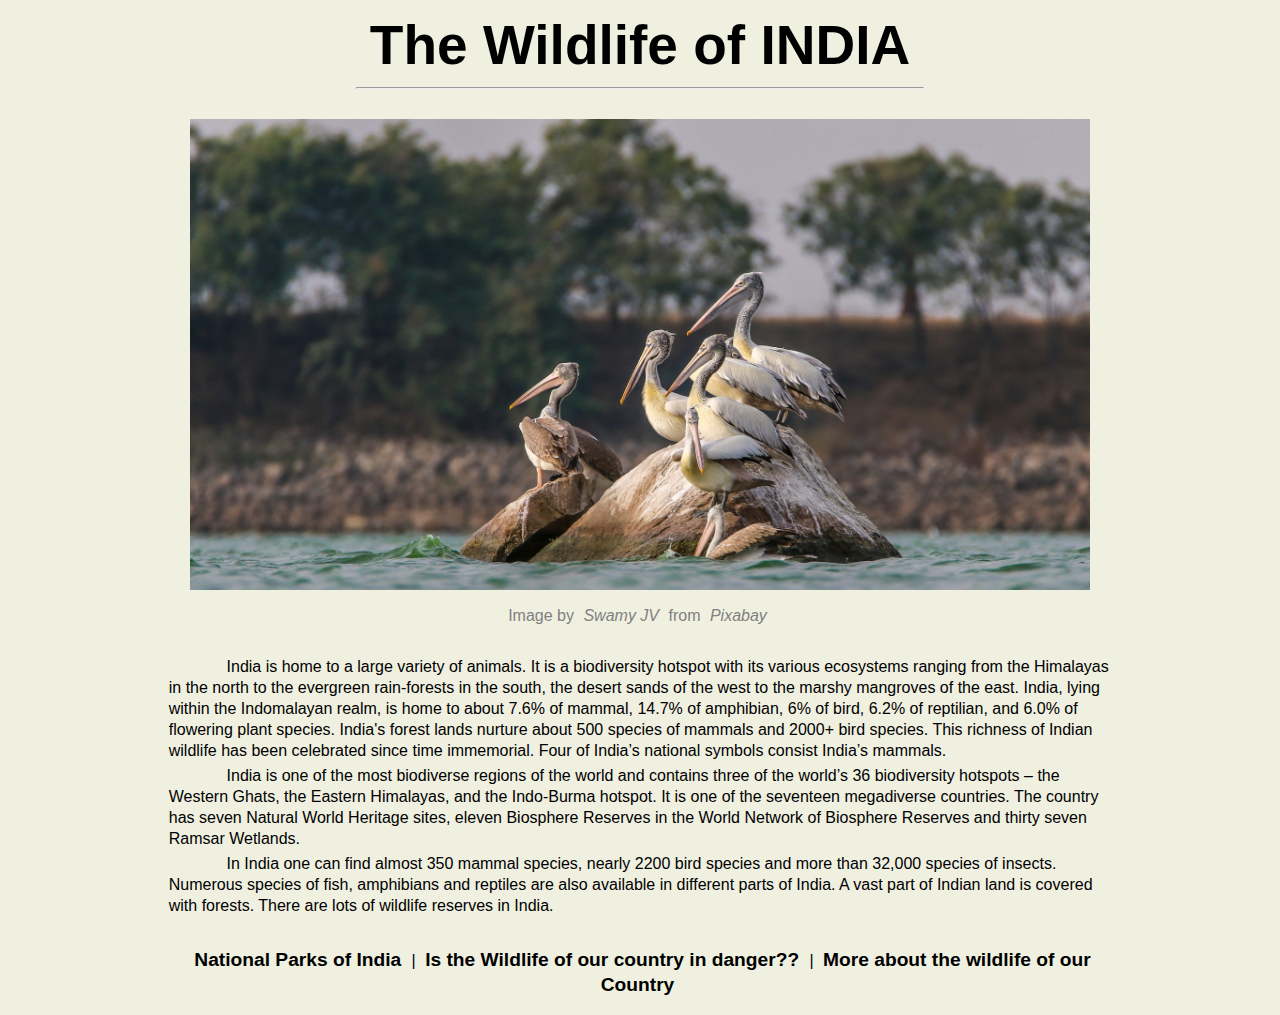
<file: index.html>
<!DOCTYPE html>
<html lang="en">
  <head>
    <meta charset="UTF-8" />
    <meta name="viewport" content="width=device-width, initial-scale=1.0" />
    <title>The Wildlife of INDIA</title>
    <link
      href="https://fonts.googleapis.com/css2?family=Be+Vietnam:wght@300&display=swap"
      rel="stylesheet"
    />
    <link rel="stylesheet" href="css/util.css" />
    <link rel="stylesheet" href="css/style.css" />
  </head>
  <body bgcolor="#f0f0e1">
    <center>
      <h1 style="font-size: 55px">The Wildlife of INDIA</h1>
      <hr width="60%" />
    </center>
    <center>
      <br />
      <img
        src="./img/bird-image.jpg"
        alt="images showing birds"
        width="900px"
        height="auto"
      />

      <p style="color: gray">
        Image by
        <a
          href="https://pixabay.com/users/babusyams-2094039/?utm_source=link-attribution&amp;utm_medium=referral&amp;utm_campaign=image&amp;utm_content=4974501"
        >
          Swamy JV
        </a>
        from
        <a
          href="https://pixabay.com/?utm_source=link-attribution&amp;utm_medium=referral&amp;utm_campaign=image&amp;utm_content=4974501"
        >
          Pixabay
        </a>
      </p>
    </center>
    <br />
    <p>
      &nbsp;&nbsp;&nbsp;&nbsp;&nbsp;&nbsp;&nbsp;&nbsp;&nbsp;&nbsp;&nbsp;&nbsp;
      India is home to a large variety of animals. It is a biodiversity hotspot
      with its various ecosystems ranging from the Himalayas in the north to the
      evergreen rain-forests in the south, the desert sands of the west to the
      marshy mangroves of the east. India, lying within the Indomalayan realm,
      is home to about 7.6% of mammal, 14.7% of amphibian, 6% of bird, 6.2% of
      reptilian, and 6.0% of flowering plant species. India's forest lands
      nurture about 500 species of mammals and 2000+ bird species. This richness
      of Indian wildlife has been celebrated since time immemorial. Four of
      India’s national symbols consist India’s mammals.
    </p>
    <p>
      &nbsp;&nbsp;&nbsp;&nbsp;&nbsp;&nbsp;&nbsp;&nbsp;&nbsp;&nbsp;&nbsp;&nbsp;
      India is one of the most biodiverse regions of the world and contains
      three of the world’s 36 biodiversity hotspots – the Western Ghats, the
      Eastern Himalayas, and the Indo-Burma hotspot. It is one of the seventeen
      megadiverse countries. The country has seven Natural World Heritage sites,
      eleven Biosphere Reserves in the World Network of Biosphere Reserves and
      thirty seven Ramsar Wetlands.
    </p>
    <p>
      &nbsp;&nbsp;&nbsp;&nbsp;&nbsp;&nbsp;&nbsp;&nbsp;&nbsp;&nbsp;&nbsp;&nbsp;
      In India one can find almost 350 mammal species, nearly 2200 bird species
      and more than 32,000 species of insects. Numerous species of fish,
      amphibians and reptiles are also available in different parts of India. A
      vast part of Indian land is covered with forests. There are lots of
      wildlife reserves in India.
    </p>
    <br />

    <center>
      <a href="./National Parks of India.html" class="link">
        National Parks of India
      </a>
      |
      <a href="./wildlifeDanger.html" class="link">
        Is the Wildlife of our country in danger?? </a
      >|
      <a href="./wildlife.html" class="link">
        More about the wildlife of our Country
      </a>
    </center>
  </body>
</html>
</file>
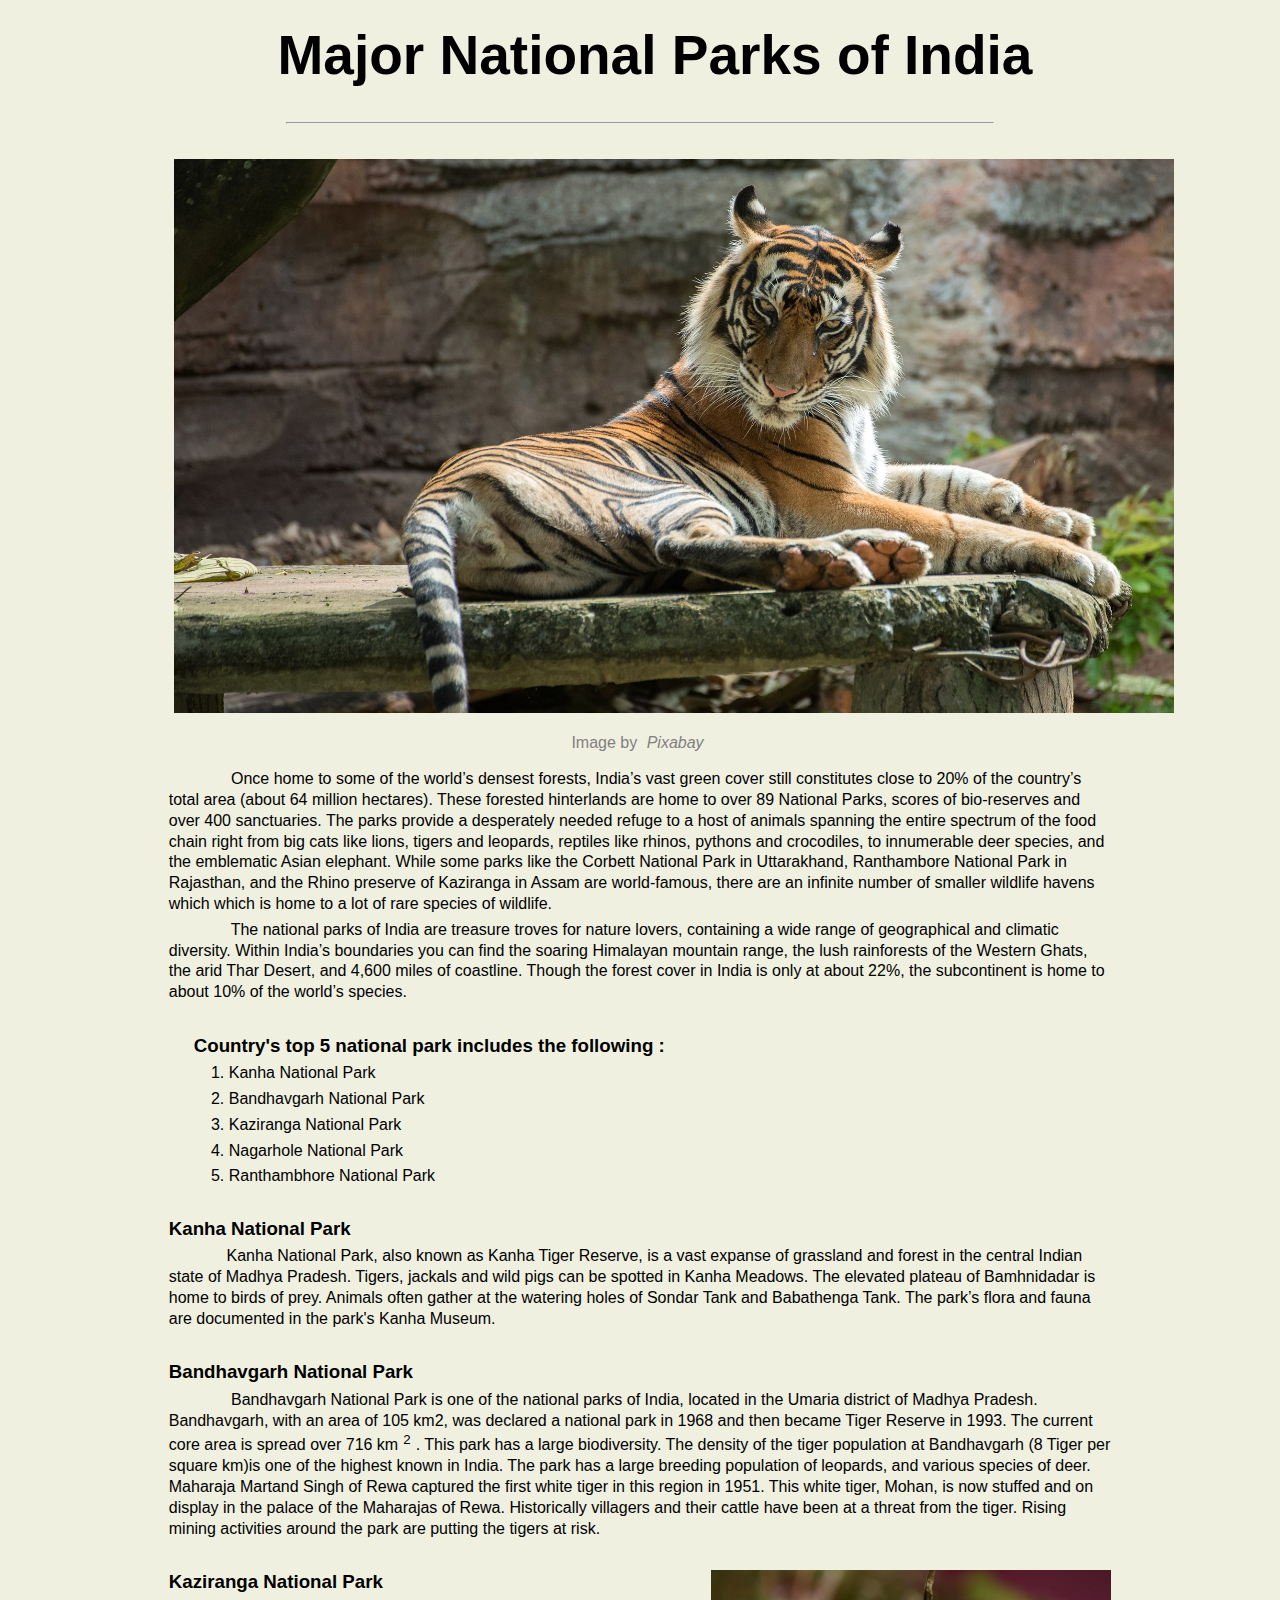
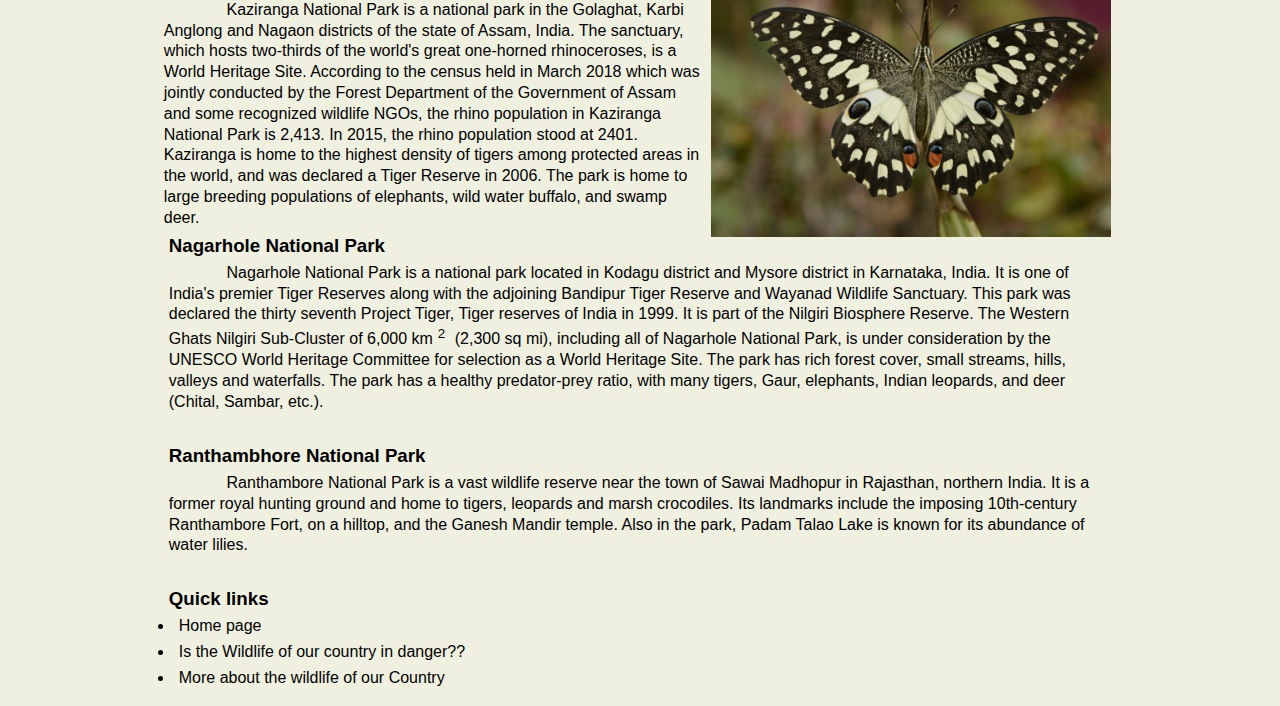
<file: National Parks of India.html>
<!DOCTYPE html>
<html lang="en">
  <head>
    <meta charset="UTF-8" />
    <meta name="viewport" content="width=device-width, initial-scale=1.0" />
    <title>National Park of India.</title>
    <link
      href="https://fonts.googleapis.com/css2?family=Be+Vietnam:wght@300&display=swap"
      rel="stylesheet"
    />
    <link rel="stylesheet" href="css/util.css" />
    <link rel="stylesheet" href="css/stylesheet3.css" />
  </head>
  <body bgcolor="f0f0e1">
    <center>
      <h1 style="margin: 15px 0 30px 30px; font-size: 55px">
        Major National Parks of India
      </h1>
      <hr width="75%" />
    </center>
    <center>
      <img
        src="img/tiger.jpg"
        alt="Tiger"
        width="1000px"
        height="auto"
        style="margin-bottom: 10px"
      />
      <p style="color: gray; margin-bottom: 15px">
        Image by <i style="color: gray"> Pixabay</i>
      </p>
    </center>

    <p>
      &nbsp; &nbsp; &nbsp; &nbsp; &nbsp; &nbsp; &nbsp; Once home to some of the
      world’s densest forests, India’s vast green cover still constitutes close
      to 20% of the country’s total area (about 64 million hectares). These
      forested hinterlands are home to over 89 National Parks, scores of
      bio-reserves and over 400 sanctuaries. The parks provide a desperately
      needed refuge to a host of animals spanning the entire spectrum of the
      food chain right from big cats like lions, tigers and leopards, reptiles
      like rhinos, pythons and crocodiles, to innumerable deer species, and the
      emblematic Asian elephant. While some parks like the Corbett National Park
      in Uttarakhand, Ranthambore National Park in Rajasthan, and the Rhino
      preserve of Kaziranga in Assam are world-famous, there are an infinite
      number of smaller wildlife havens which which is home to a lot of rare
      species of wildlife.
    </p>

    <p>
      &nbsp; &nbsp; &nbsp; &nbsp; &nbsp; &nbsp; &nbsp; The national parks of
      India are treasure troves for nature lovers, containing a wide range of
      geographical and climatic diversity. Within India’s boundaries you can
      find the soaring Himalayan mountain range, the lush rainforests of the
      Western Ghats, the arid Thar Desert, and 4,600 miles of coastline. Though
      the forest cover in India is only at about 22%, the subcontinent is home
      to about 10% of the world’s species.
    </p>
    <br />
    <h3 style="margin-left: 30px">
      Country's top 5 national park includes the following :
    </h3>
    <ol style="margin-left: 60px; margin-bottom: 30px">
      <li>Kanha National Park</li>
      <li>Bandhavgarh National Park</li>
      <li>Kaziranga National Park</li>
      <li>Nagarhole National Park</li>
      <li>Ranthambhore National Park</li>
    </ol>
    <h3>Kanha National Park</h3>
    <p>
      &nbsp; &nbsp; &nbsp; &nbsp; &nbsp; &nbsp; &nbsp;Kanha National Park, also
      known as Kanha Tiger Reserve, is a vast expanse of grassland and forest in
      the central Indian state of Madhya Pradesh. Tigers, jackals and wild pigs
      can be spotted in Kanha Meadows. The elevated plateau of Bamhnidadar is
      home to birds of prey. Animals often gather at the watering holes of
      Sondar Tank and Babathenga Tank. The park’s flora and fauna are documented
      in the park's Kanha Museum.
    </p>
    <br />
    <h3>Bandhavgarh National Park</h3>
    <p>
      &nbsp; &nbsp; &nbsp; &nbsp; &nbsp; &nbsp; &nbsp; Bandhavgarh National Park
      is one of the national parks of India, located in the Umaria district of
      Madhya Pradesh. Bandhavgarh, with an area of 105 km2, was declared a
      national park in 1968 and then became Tiger Reserve in 1993. The current
      core area is spread over 716 km<sup>2</sup>. This park has a large
      biodiversity. The density of the tiger population at Bandhavgarh (8 Tiger
      per square km)is one of the highest known in India. The park has a large
      breeding population of leopards, and various species of deer. Maharaja
      Martand Singh of Rewa captured the first white tiger in this region in
      1951. This white tiger, Mohan, is now stuffed and on display in the palace
      of the Maharajas of Rewa. Historically villagers and their cattle have
      been at a threat from the tiger. Rising mining activities around the park
      are putting the tigers at risk.
    </p>
    <br />
    <img
      src="./img/butterfly.jpg"
      alt="butterfly"
      width="400px"
      align="right"
    />
    <h3>Kaziranga National Park</h3>
    <p style="padding-right: 20px; display: inline; text-align: justify">
      &nbsp; &nbsp; &nbsp; &nbsp; &nbsp; &nbsp; &nbsp;Kaziranga National Park is
      a national park in the Golaghat, Karbi Anglong and Nagaon districts of the
      state of Assam, India. The sanctuary, which hosts two-thirds of the
      world's great one-horned rhinoceroses, is a World Heritage Site. According
      to the census held in March 2018 which was jointly conducted by the Forest
      Department of the Government of Assam and some recognized wildlife NGOs,
      the rhino population in Kaziranga National Park is 2,413. In 2015, the
      rhino population stood at 2401. Kaziranga is home to the highest density
      of tigers among protected areas in the world, and was declared a Tiger
      Reserve in 2006. The park is home to large breeding populations of
      elephants, wild water buffalo, and swamp deer.
    </p>
    <br />
    <h3>Nagarhole National Park</h3>
    <p>
      &nbsp; &nbsp; &nbsp; &nbsp; &nbsp; &nbsp; &nbsp;Nagarhole National Park is
      a national park located in Kodagu district and Mysore district in
      Karnataka, India. It is one of India's premier Tiger Reserves along with
      the adjoining Bandipur Tiger Reserve and Wayanad Wildlife Sanctuary. This
      park was declared the thirty seventh Project Tiger, Tiger reserves of
      India in 1999. It is part of the Nilgiri Biosphere Reserve. The Western
      Ghats Nilgiri Sub-Cluster of 6,000 km<sup>2</sup> (2,300 sq mi), including
      all of Nagarhole National Park, is under consideration by the UNESCO World
      Heritage Committee for selection as a World Heritage Site. The park has
      rich forest cover, small streams, hills, valleys and waterfalls. The park
      has a healthy predator-prey ratio, with many tigers, Gaur, elephants,
      Indian leopards, and deer (Chital, Sambar, etc.).
    </p>
    <br />
    <h3>Ranthambhore National Park</h3>
    <p>
      &nbsp; &nbsp; &nbsp; &nbsp; &nbsp; &nbsp; &nbsp;Ranthambore National Park
      is a vast wildlife reserve near the town of Sawai Madhopur in Rajasthan,
      northern India. It is a former royal hunting ground and home to tigers,
      leopards and marsh crocodiles. Its landmarks include the imposing
      10th-century Ranthambore Fort, on a hilltop, and the Ganesh Mandir temple.
      Also in the park, Padam Talao Lake is known for its abundance of water
      lilies.
    </p>
    <br />

    <h3>Quick links</h3>
    <ul>
      <li>
        <a href="./index.html" class="link"> Home page </a>
      </li>
      <li>
        <a href="./wildlifeDanger.html" class="link">
          Is the Wildlife of our country in danger??
        </a>
      </li>

      <li>
        <a href="./wildlife.html" class="link">
          More about the wildlife of our Country
        </a>
      </li>
    </ul>
  </body>
</html>
</file>
<file: css/util.css>
* {
  padding: 0;
  margin: 5px;
  line-height: 1.3;
  text-decoration: none;
  margin-top: 5px;
  color: black;
  font-family: -apple-system, BlinkMacSystemFont, "Segoe UI", Roboto, Oxygen,
    Ubuntu, Cantarell, "Open Sans", "Helvetica Neue", sans-serif;
}

body {
  width: 75%;
  margin: auto;
}
a {
  padding: 20px 0;
  transition: 0.4s ease-in-out;
}

a:hover {
  color: hsl(12, 88%, 59%);
}
</file>
<file: css/style.css>
p {
  font-size: 16px;
}

p > a {
  color: gray;
  font-style: italic;
}

.link {
  font-size: larger;
  font-weight: 600;
}
</file>
<file: css/stylesheet3.css>
hr {
  margin-bottom: 30px;
}
</file>
